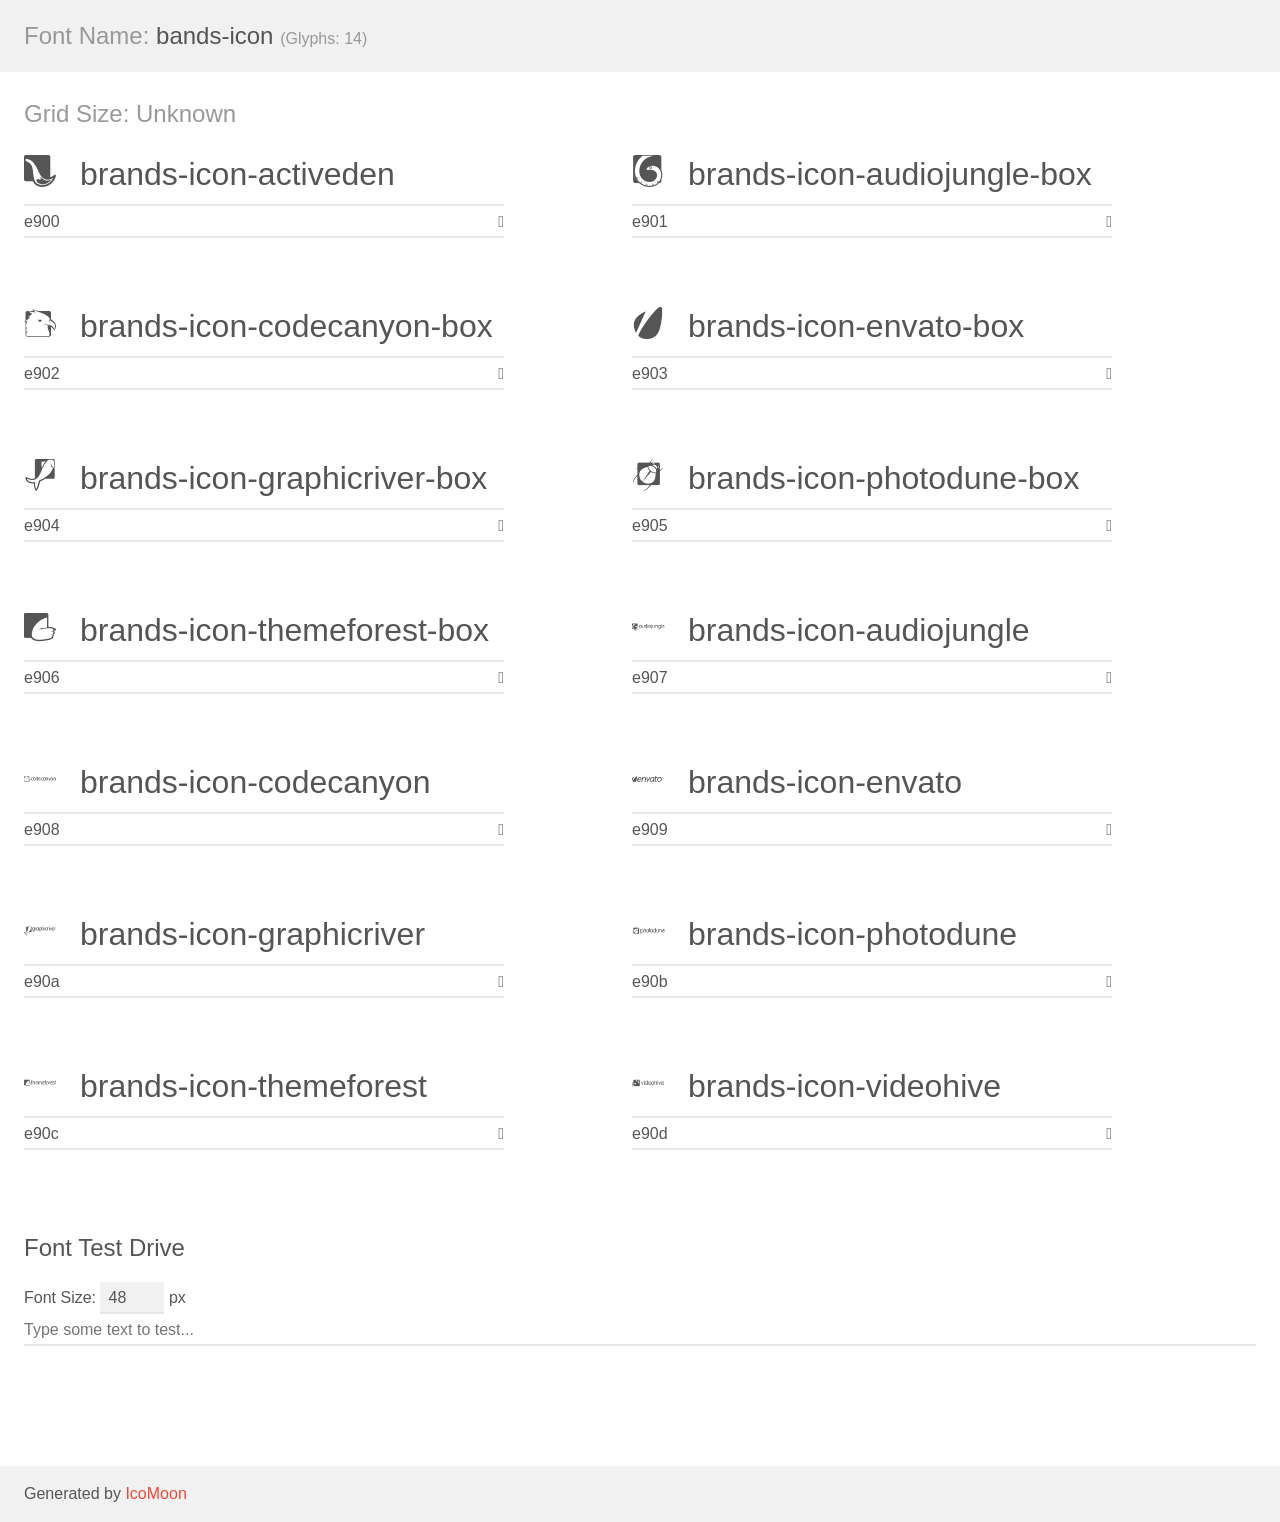
<file: plugins/bands-icon/demo.html>
<!doctype html>
<html>
<head>
    <meta charset="utf-8">
    <title>IcoMoon Demo</title>
    <meta name="description" content="An Icon Font Generated By IcoMoon.io">
    <meta name="viewport" content="width=device-width, initial-scale=1">
    <link rel="stylesheet" href="demo-files/demo.css">
    <link rel="stylesheet" href="style.css"></head>
<body>
    <div class="bgc1 clearfix">
        <h1 class="mhmm mvm"><span class="fgc1">Font Name:</span> bands-icon <small class="fgc1">(Glyphs:&nbsp;14)</small></h1>
    </div>
    <div class="clearfix mhl ptl">
        <h1 class="mvm mtn fgc1">Grid Size: Unknown</h1>
        <div class="glyph fs1">
            <div class="clearfix bshadow0 pbs">
                <span class="brands-icon-activeden">
                
                </span>
                <span class="mls"> brands-icon-activeden</span>
            </div>
            <fieldset class="fs0 size1of1 clearfix hidden-false">
                <input type="text" readonly value="e900" class="unit size1of2" />
                <input type="text" maxlength="1" readonly value="&#xe900;" class="unitRight size1of2 talign-right" />
            </fieldset>
            <div class="fs0 bshadow0 clearfix hidden-true">
                <span class="unit pvs fgc1">liga: </span>
                <input type="text" readonly value="" class="liga unitRight" />
            </div>
        </div>
        <div class="glyph fs1">
            <div class="clearfix bshadow0 pbs">
                <span class="brands-icon-audiojungle-box">
                
                </span>
                <span class="mls"> brands-icon-audiojungle-box</span>
            </div>
            <fieldset class="fs0 size1of1 clearfix hidden-false">
                <input type="text" readonly value="e901" class="unit size1of2" />
                <input type="text" maxlength="1" readonly value="&#xe901;" class="unitRight size1of2 talign-right" />
            </fieldset>
            <div class="fs0 bshadow0 clearfix hidden-true">
                <span class="unit pvs fgc1">liga: </span>
                <input type="text" readonly value="" class="liga unitRight" />
            </div>
        </div>
        <div class="glyph fs1">
            <div class="clearfix bshadow0 pbs">
                <span class="brands-icon-codecanyon-box">
                
                </span>
                <span class="mls"> brands-icon-codecanyon-box</span>
            </div>
            <fieldset class="fs0 size1of1 clearfix hidden-false">
                <input type="text" readonly value="e902" class="unit size1of2" />
                <input type="text" maxlength="1" readonly value="&#xe902;" class="unitRight size1of2 talign-right" />
            </fieldset>
            <div class="fs0 bshadow0 clearfix hidden-true">
                <span class="unit pvs fgc1">liga: </span>
                <input type="text" readonly value="" class="liga unitRight" />
            </div>
        </div>
        <div class="glyph fs1">
            <div class="clearfix bshadow0 pbs">
                <span class="brands-icon-envato-box">
                
                </span>
                <span class="mls"> brands-icon-envato-box</span>
            </div>
            <fieldset class="fs0 size1of1 clearfix hidden-false">
                <input type="text" readonly value="e903" class="unit size1of2" />
                <input type="text" maxlength="1" readonly value="&#xe903;" class="unitRight size1of2 talign-right" />
            </fieldset>
            <div class="fs0 bshadow0 clearfix hidden-true">
                <span class="unit pvs fgc1">liga: </span>
                <input type="text" readonly value="" class="liga unitRight" />
            </div>
        </div>
        <div class="glyph fs1">
            <div class="clearfix bshadow0 pbs">
                <span class="brands-icon-graphicriver-box">
                
                </span>
                <span class="mls"> brands-icon-graphicriver-box</span>
            </div>
            <fieldset class="fs0 size1of1 clearfix hidden-false">
                <input type="text" readonly value="e904" class="unit size1of2" />
                <input type="text" maxlength="1" readonly value="&#xe904;" class="unitRight size1of2 talign-right" />
            </fieldset>
            <div class="fs0 bshadow0 clearfix hidden-true">
                <span class="unit pvs fgc1">liga: </span>
                <input type="text" readonly value="" class="liga unitRight" />
            </div>
        </div>
        <div class="glyph fs1">
            <div class="clearfix bshadow0 pbs">
                <span class="brands-icon-photodune-box">
                
                </span>
                <span class="mls"> brands-icon-photodune-box</span>
            </div>
            <fieldset class="fs0 size1of1 clearfix hidden-false">
                <input type="text" readonly value="e905" class="unit size1of2" />
                <input type="text" maxlength="1" readonly value="&#xe905;" class="unitRight size1of2 talign-right" />
            </fieldset>
            <div class="fs0 bshadow0 clearfix hidden-true">
                <span class="unit pvs fgc1">liga: </span>
                <input type="text" readonly value="" class="liga unitRight" />
            </div>
        </div>
        <div class="glyph fs1">
            <div class="clearfix bshadow0 pbs">
                <span class="brands-icon-themeforest-box">
                
                </span>
                <span class="mls"> brands-icon-themeforest-box</span>
            </div>
            <fieldset class="fs0 size1of1 clearfix hidden-false">
                <input type="text" readonly value="e906" class="unit size1of2" />
                <input type="text" maxlength="1" readonly value="&#xe906;" class="unitRight size1of2 talign-right" />
            </fieldset>
            <div class="fs0 bshadow0 clearfix hidden-true">
                <span class="unit pvs fgc1">liga: </span>
                <input type="text" readonly value="" class="liga unitRight" />
            </div>
        </div>
        <div class="glyph fs1">
            <div class="clearfix bshadow0 pbs">
                <span class="brands-icon-audiojungle">
                
                </span>
                <span class="mls"> brands-icon-audiojungle</span>
            </div>
            <fieldset class="fs0 size1of1 clearfix hidden-false">
                <input type="text" readonly value="e907" class="unit size1of2" />
                <input type="text" maxlength="1" readonly value="&#xe907;" class="unitRight size1of2 talign-right" />
            </fieldset>
            <div class="fs0 bshadow0 clearfix hidden-true">
                <span class="unit pvs fgc1">liga: </span>
                <input type="text" readonly value="" class="liga unitRight" />
            </div>
        </div>
        <div class="glyph fs1">
            <div class="clearfix bshadow0 pbs">
                <span class="brands-icon-codecanyon">
                
                </span>
                <span class="mls"> brands-icon-codecanyon</span>
            </div>
            <fieldset class="fs0 size1of1 clearfix hidden-false">
                <input type="text" readonly value="e908" class="unit size1of2" />
                <input type="text" maxlength="1" readonly value="&#xe908;" class="unitRight size1of2 talign-right" />
            </fieldset>
            <div class="fs0 bshadow0 clearfix hidden-true">
                <span class="unit pvs fgc1">liga: </span>
                <input type="text" readonly value="" class="liga unitRight" />
            </div>
        </div>
        <div class="glyph fs1">
            <div class="clearfix bshadow0 pbs">
                <span class="brands-icon-envato">
                
                </span>
                <span class="mls"> brands-icon-envato</span>
            </div>
            <fieldset class="fs0 size1of1 clearfix hidden-false">
                <input type="text" readonly value="e909" class="unit size1of2" />
                <input type="text" maxlength="1" readonly value="&#xe909;" class="unitRight size1of2 talign-right" />
            </fieldset>
            <div class="fs0 bshadow0 clearfix hidden-true">
                <span class="unit pvs fgc1">liga: </span>
                <input type="text" readonly value="" class="liga unitRight" />
            </div>
        </div>
        <div class="glyph fs1">
            <div class="clearfix bshadow0 pbs">
                <span class="brands-icon-graphicriver">
                
                </span>
                <span class="mls"> brands-icon-graphicriver</span>
            </div>
            <fieldset class="fs0 size1of1 clearfix hidden-false">
                <input type="text" readonly value="e90a" class="unit size1of2" />
                <input type="text" maxlength="1" readonly value="&#xe90a;" class="unitRight size1of2 talign-right" />
            </fieldset>
            <div class="fs0 bshadow0 clearfix hidden-true">
                <span class="unit pvs fgc1">liga: </span>
                <input type="text" readonly value="" class="liga unitRight" />
            </div>
        </div>
        <div class="glyph fs1">
            <div class="clearfix bshadow0 pbs">
                <span class="brands-icon-photodune">
                
                </span>
                <span class="mls"> brands-icon-photodune</span>
            </div>
            <fieldset class="fs0 size1of1 clearfix hidden-false">
                <input type="text" readonly value="e90b" class="unit size1of2" />
                <input type="text" maxlength="1" readonly value="&#xe90b;" class="unitRight size1of2 talign-right" />
            </fieldset>
            <div class="fs0 bshadow0 clearfix hidden-true">
                <span class="unit pvs fgc1">liga: </span>
                <input type="text" readonly value="" class="liga unitRight" />
            </div>
        </div>
        <div class="glyph fs1">
            <div class="clearfix bshadow0 pbs">
                <span class="brands-icon-themeforest">
                
                </span>
                <span class="mls"> brands-icon-themeforest</span>
            </div>
            <fieldset class="fs0 size1of1 clearfix hidden-false">
                <input type="text" readonly value="e90c" class="unit size1of2" />
                <input type="text" maxlength="1" readonly value="&#xe90c;" class="unitRight size1of2 talign-right" />
            </fieldset>
            <div class="fs0 bshadow0 clearfix hidden-true">
                <span class="unit pvs fgc1">liga: </span>
                <input type="text" readonly value="" class="liga unitRight" />
            </div>
        </div>
        <div class="glyph fs1">
            <div class="clearfix bshadow0 pbs">
                <span class="brands-icon-videohive">
                
                </span>
                <span class="mls"> brands-icon-videohive</span>
            </div>
            <fieldset class="fs0 size1of1 clearfix hidden-false">
                <input type="text" readonly value="e90d" class="unit size1of2" />
                <input type="text" maxlength="1" readonly value="&#xe90d;" class="unitRight size1of2 talign-right" />
            </fieldset>
            <div class="fs0 bshadow0 clearfix hidden-true">
                <span class="unit pvs fgc1">liga: </span>
                <input type="text" readonly value="" class="liga unitRight" />
            </div>
        </div>
    </div>

    <!--[if gt IE 8]><!-->
    <div class="mhl clearfix mbl">
        <h1>Font Test Drive</h1>
        <label>
            Font Size: <input id="fontSize" type="number" class="textbox0 mbm"
            min="8" value="48" />
            px
        </label>
        <input id="testText" type="text" class="phl size1of1 mvl"
        placeholder="Type some text to test..." value=""/>
        <div id="testDrive" class="brands-icon-">&nbsp;
        </div>
    </div>
    <!--<![endif]-->
    <div class="bgc1 clearfix">
        <p class="mhl">Generated by <a href="https://icomoon.io/app">IcoMoon</a></p>
    </div>

    <script src="demo-files/demo.js"></script>
</body>
</html>
</file>
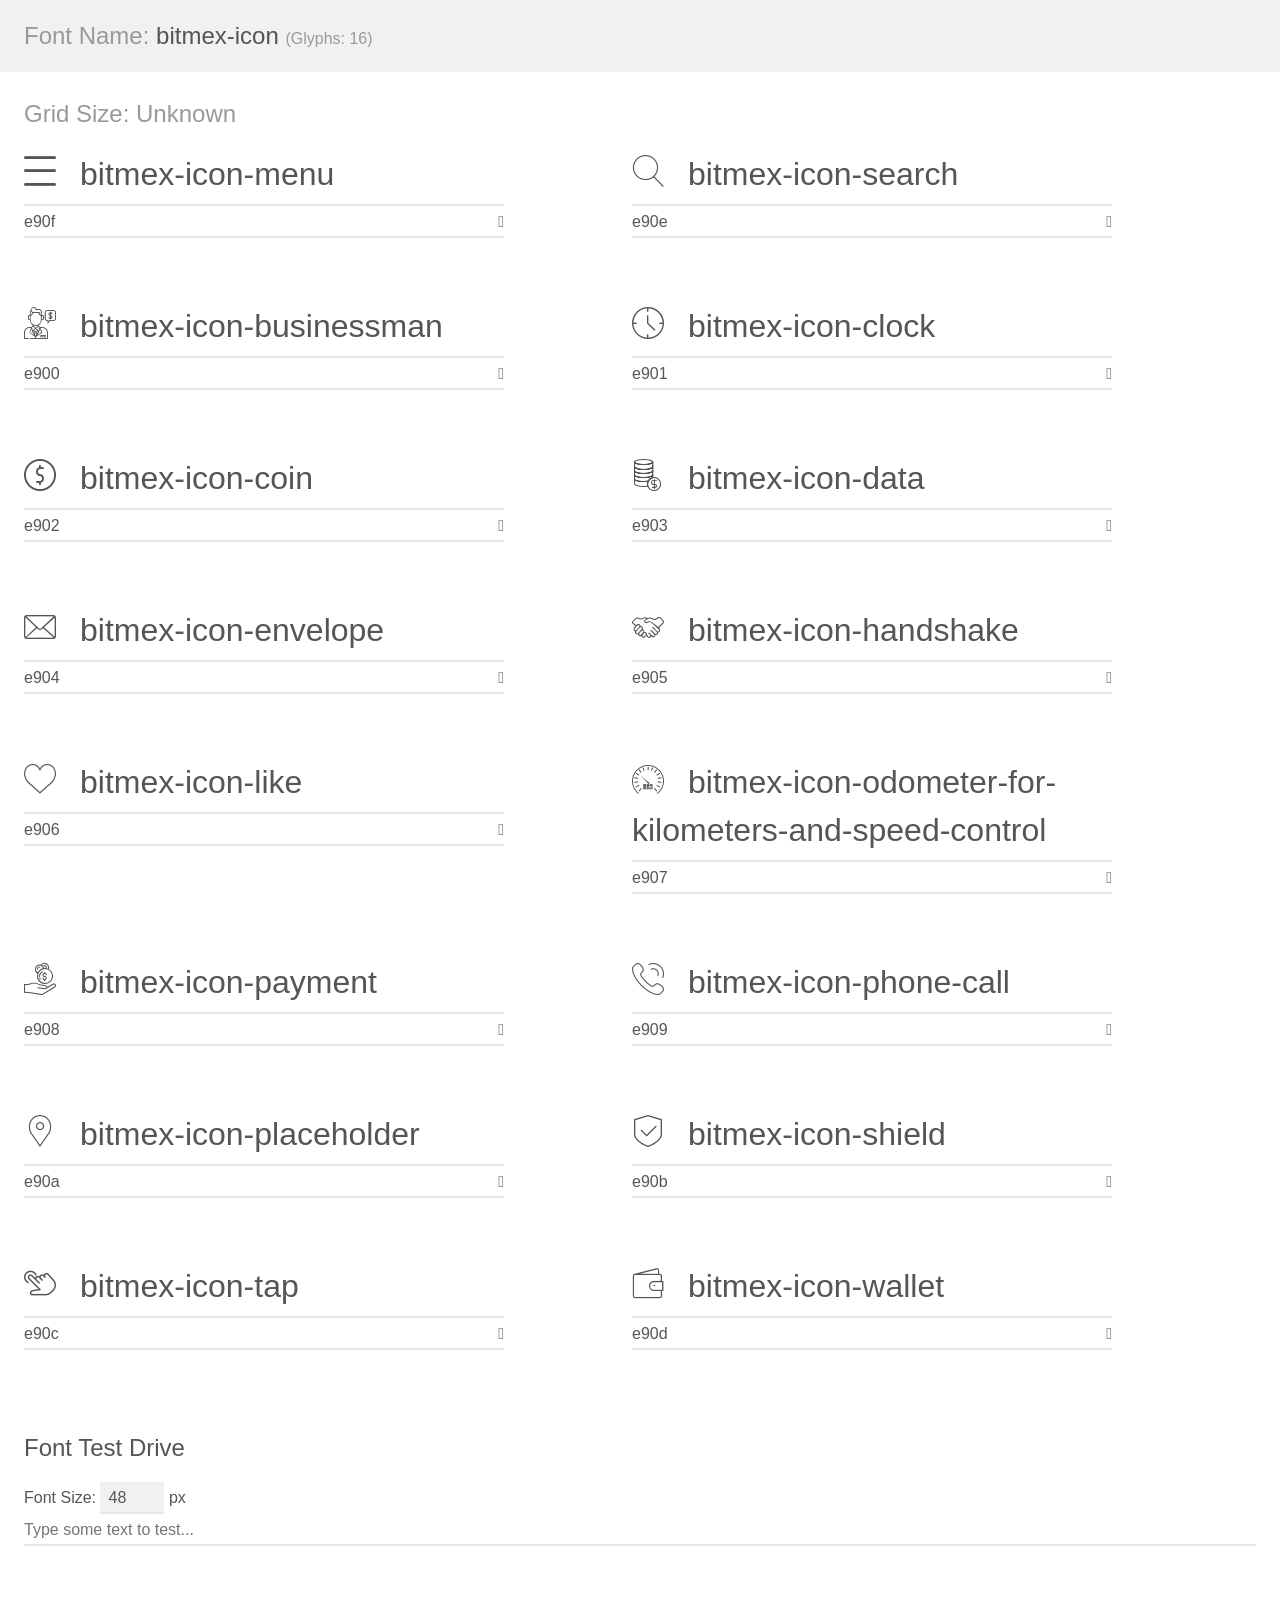
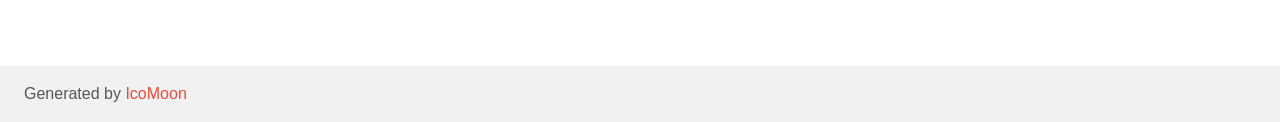
<file: plugins/bitmex-icons/demo.html>
<!doctype html>
<html>
<head>
    <meta charset="utf-8">
    <title>IcoMoon Demo</title>
    <meta name="description" content="An Icon Font Generated By IcoMoon.io">
    <meta name="viewport" content="width=device-width, initial-scale=1">
    <link rel="stylesheet" href="demo-files/demo.css">
    <link rel="stylesheet" href="style.css"></head>
<body>
    <div class="bgc1 clearfix">
        <h1 class="mhmm mvm"><span class="fgc1">Font Name:</span> bitmex-icon <small class="fgc1">(Glyphs:&nbsp;16)</small></h1>
    </div>
    <div class="clearfix mhl ptl">
        <h1 class="mvm mtn fgc1">Grid Size: Unknown</h1>
        <div class="glyph fs1">
            <div class="clearfix bshadow0 pbs">
                <span class="bitmex-icon-menu">
                
                </span>
                <span class="mls"> bitmex-icon-menu</span>
            </div>
            <fieldset class="fs0 size1of1 clearfix hidden-false">
                <input type="text" readonly value="e90f" class="unit size1of2" />
                <input type="text" maxlength="1" readonly value="&#xe90f;" class="unitRight size1of2 talign-right" />
            </fieldset>
            <div class="fs0 bshadow0 clearfix hidden-true">
                <span class="unit pvs fgc1">liga: </span>
                <input type="text" readonly value="" class="liga unitRight" />
            </div>
        </div>
        <div class="glyph fs1">
            <div class="clearfix bshadow0 pbs">
                <span class="bitmex-icon-search">
                
                </span>
                <span class="mls"> bitmex-icon-search</span>
            </div>
            <fieldset class="fs0 size1of1 clearfix hidden-false">
                <input type="text" readonly value="e90e" class="unit size1of2" />
                <input type="text" maxlength="1" readonly value="&#xe90e;" class="unitRight size1of2 talign-right" />
            </fieldset>
            <div class="fs0 bshadow0 clearfix hidden-true">
                <span class="unit pvs fgc1">liga: </span>
                <input type="text" readonly value="" class="liga unitRight" />
            </div>
        </div>
        <div class="glyph fs1">
            <div class="clearfix bshadow0 pbs">
                <span class="bitmex-icon-businessman">
                
                </span>
                <span class="mls"> bitmex-icon-businessman</span>
            </div>
            <fieldset class="fs0 size1of1 clearfix hidden-false">
                <input type="text" readonly value="e900" class="unit size1of2" />
                <input type="text" maxlength="1" readonly value="&#xe900;" class="unitRight size1of2 talign-right" />
            </fieldset>
            <div class="fs0 bshadow0 clearfix hidden-true">
                <span class="unit pvs fgc1">liga: </span>
                <input type="text" readonly value="" class="liga unitRight" />
            </div>
        </div>
        <div class="glyph fs1">
            <div class="clearfix bshadow0 pbs">
                <span class="bitmex-icon-clock">
                
                </span>
                <span class="mls"> bitmex-icon-clock</span>
            </div>
            <fieldset class="fs0 size1of1 clearfix hidden-false">
                <input type="text" readonly value="e901" class="unit size1of2" />
                <input type="text" maxlength="1" readonly value="&#xe901;" class="unitRight size1of2 talign-right" />
            </fieldset>
            <div class="fs0 bshadow0 clearfix hidden-true">
                <span class="unit pvs fgc1">liga: </span>
                <input type="text" readonly value="" class="liga unitRight" />
            </div>
        </div>
        <div class="glyph fs1">
            <div class="clearfix bshadow0 pbs">
                <span class="bitmex-icon-coin">
                
                </span>
                <span class="mls"> bitmex-icon-coin</span>
            </div>
            <fieldset class="fs0 size1of1 clearfix hidden-false">
                <input type="text" readonly value="e902" class="unit size1of2" />
                <input type="text" maxlength="1" readonly value="&#xe902;" class="unitRight size1of2 talign-right" />
            </fieldset>
            <div class="fs0 bshadow0 clearfix hidden-true">
                <span class="unit pvs fgc1">liga: </span>
                <input type="text" readonly value="" class="liga unitRight" />
            </div>
        </div>
        <div class="glyph fs1">
            <div class="clearfix bshadow0 pbs">
                <span class="bitmex-icon-data">
                
                </span>
                <span class="mls"> bitmex-icon-data</span>
            </div>
            <fieldset class="fs0 size1of1 clearfix hidden-false">
                <input type="text" readonly value="e903" class="unit size1of2" />
                <input type="text" maxlength="1" readonly value="&#xe903;" class="unitRight size1of2 talign-right" />
            </fieldset>
            <div class="fs0 bshadow0 clearfix hidden-true">
                <span class="unit pvs fgc1">liga: </span>
                <input type="text" readonly value="" class="liga unitRight" />
            </div>
        </div>
        <div class="glyph fs1">
            <div class="clearfix bshadow0 pbs">
                <span class="bitmex-icon-envelope">
                
                </span>
                <span class="mls"> bitmex-icon-envelope</span>
            </div>
            <fieldset class="fs0 size1of1 clearfix hidden-false">
                <input type="text" readonly value="e904" class="unit size1of2" />
                <input type="text" maxlength="1" readonly value="&#xe904;" class="unitRight size1of2 talign-right" />
            </fieldset>
            <div class="fs0 bshadow0 clearfix hidden-true">
                <span class="unit pvs fgc1">liga: </span>
                <input type="text" readonly value="" class="liga unitRight" />
            </div>
        </div>
        <div class="glyph fs1">
            <div class="clearfix bshadow0 pbs">
                <span class="bitmex-icon-handshake">
                
                </span>
                <span class="mls"> bitmex-icon-handshake</span>
            </div>
            <fieldset class="fs0 size1of1 clearfix hidden-false">
                <input type="text" readonly value="e905" class="unit size1of2" />
                <input type="text" maxlength="1" readonly value="&#xe905;" class="unitRight size1of2 talign-right" />
            </fieldset>
            <div class="fs0 bshadow0 clearfix hidden-true">
                <span class="unit pvs fgc1">liga: </span>
                <input type="text" readonly value="" class="liga unitRight" />
            </div>
        </div>
        <div class="glyph fs1">
            <div class="clearfix bshadow0 pbs">
                <span class="bitmex-icon-like">
                
                </span>
                <span class="mls"> bitmex-icon-like</span>
            </div>
            <fieldset class="fs0 size1of1 clearfix hidden-false">
                <input type="text" readonly value="e906" class="unit size1of2" />
                <input type="text" maxlength="1" readonly value="&#xe906;" class="unitRight size1of2 talign-right" />
            </fieldset>
            <div class="fs0 bshadow0 clearfix hidden-true">
                <span class="unit pvs fgc1">liga: </span>
                <input type="text" readonly value="" class="liga unitRight" />
            </div>
        </div>
        <div class="glyph fs1">
            <div class="clearfix bshadow0 pbs">
                <span class="bitmex-icon-odometer-for-kilometers-and-speed-control">
                
                </span>
                <span class="mls"> bitmex-icon-odometer-for-kilometers-and-speed-control</span>
            </div>
            <fieldset class="fs0 size1of1 clearfix hidden-false">
                <input type="text" readonly value="e907" class="unit size1of2" />
                <input type="text" maxlength="1" readonly value="&#xe907;" class="unitRight size1of2 talign-right" />
            </fieldset>
            <div class="fs0 bshadow0 clearfix hidden-true">
                <span class="unit pvs fgc1">liga: </span>
                <input type="text" readonly value="" class="liga unitRight" />
            </div>
        </div>
        <div class="glyph fs1">
            <div class="clearfix bshadow0 pbs">
                <span class="bitmex-icon-payment">
                
                </span>
                <span class="mls"> bitmex-icon-payment</span>
            </div>
            <fieldset class="fs0 size1of1 clearfix hidden-false">
                <input type="text" readonly value="e908" class="unit size1of2" />
                <input type="text" maxlength="1" readonly value="&#xe908;" class="unitRight size1of2 talign-right" />
            </fieldset>
            <div class="fs0 bshadow0 clearfix hidden-true">
                <span class="unit pvs fgc1">liga: </span>
                <input type="text" readonly value="" class="liga unitRight" />
            </div>
        </div>
        <div class="glyph fs1">
            <div class="clearfix bshadow0 pbs">
                <span class="bitmex-icon-phone-call">
                
                </span>
                <span class="mls"> bitmex-icon-phone-call</span>
            </div>
            <fieldset class="fs0 size1of1 clearfix hidden-false">
                <input type="text" readonly value="e909" class="unit size1of2" />
                <input type="text" maxlength="1" readonly value="&#xe909;" class="unitRight size1of2 talign-right" />
            </fieldset>
            <div class="fs0 bshadow0 clearfix hidden-true">
                <span class="unit pvs fgc1">liga: </span>
                <input type="text" readonly value="" class="liga unitRight" />
            </div>
        </div>
        <div class="glyph fs1">
            <div class="clearfix bshadow0 pbs">
                <span class="bitmex-icon-placeholder">
                
                </span>
                <span class="mls"> bitmex-icon-placeholder</span>
            </div>
            <fieldset class="fs0 size1of1 clearfix hidden-false">
                <input type="text" readonly value="e90a" class="unit size1of2" />
                <input type="text" maxlength="1" readonly value="&#xe90a;" class="unitRight size1of2 talign-right" />
            </fieldset>
            <div class="fs0 bshadow0 clearfix hidden-true">
                <span class="unit pvs fgc1">liga: </span>
                <input type="text" readonly value="" class="liga unitRight" />
            </div>
        </div>
        <div class="glyph fs1">
            <div class="clearfix bshadow0 pbs">
                <span class="bitmex-icon-shield">
                
                </span>
                <span class="mls"> bitmex-icon-shield</span>
            </div>
            <fieldset class="fs0 size1of1 clearfix hidden-false">
                <input type="text" readonly value="e90b" class="unit size1of2" />
                <input type="text" maxlength="1" readonly value="&#xe90b;" class="unitRight size1of2 talign-right" />
            </fieldset>
            <div class="fs0 bshadow0 clearfix hidden-true">
                <span class="unit pvs fgc1">liga: </span>
                <input type="text" readonly value="" class="liga unitRight" />
            </div>
        </div>
        <div class="glyph fs1">
            <div class="clearfix bshadow0 pbs">
                <span class="bitmex-icon-tap">
                
                </span>
                <span class="mls"> bitmex-icon-tap</span>
            </div>
            <fieldset class="fs0 size1of1 clearfix hidden-false">
                <input type="text" readonly value="e90c" class="unit size1of2" />
                <input type="text" maxlength="1" readonly value="&#xe90c;" class="unitRight size1of2 talign-right" />
            </fieldset>
            <div class="fs0 bshadow0 clearfix hidden-true">
                <span class="unit pvs fgc1">liga: </span>
                <input type="text" readonly value="" class="liga unitRight" />
            </div>
        </div>
        <div class="glyph fs1">
            <div class="clearfix bshadow0 pbs">
                <span class="bitmex-icon-wallet">
                
                </span>
                <span class="mls"> bitmex-icon-wallet</span>
            </div>
            <fieldset class="fs0 size1of1 clearfix hidden-false">
                <input type="text" readonly value="e90d" class="unit size1of2" />
                <input type="text" maxlength="1" readonly value="&#xe90d;" class="unitRight size1of2 talign-right" />
            </fieldset>
            <div class="fs0 bshadow0 clearfix hidden-true">
                <span class="unit pvs fgc1">liga: </span>
                <input type="text" readonly value="" class="liga unitRight" />
            </div>
        </div>
    </div>

    <!--[if gt IE 8]><!-->
    <div class="mhl clearfix mbl">
        <h1>Font Test Drive</h1>
        <label>
            Font Size: <input id="fontSize" type="number" class="textbox0 mbm"
            min="8" value="48" />
            px
        </label>
        <input id="testText" type="text" class="phl size1of1 mvl"
        placeholder="Type some text to test..." value=""/>
        <div id="testDrive" class="bitmex-icon-">&nbsp;
        </div>
    </div>
    <!--<![endif]-->
    <div class="bgc1 clearfix">
        <p class="mhl">Generated by <a href="https://icomoon.io/app">IcoMoon</a></p>
    </div>

    <script src="demo-files/demo.js"></script>
</body>
</html>
</file>
<file: plugins/bands-icon/demo-files/demo.css>
body {
  padding: 0;
  margin: 0;
  font-family: sans-serif;
  font-size: 1em;
  line-height: 1.5;
  color: #555;
  background: #fff;
}
h1 {
  font-size: 1.5em;
  font-weight: normal;
}
small {
  font-size: .66666667em;
}
a {
  color: #e74c3c;
  text-decoration: none;
}
a:hover, a:focus {
  box-shadow: 0 1px #e74c3c;
}
.bshadow0, input {
  box-shadow: inset 0 -2px #e7e7e7;
}
input:hover {
  box-shadow: inset 0 -2px #ccc;
}
input, fieldset {
  font-family: sans-serif;
  font-size: 1em;
  margin: 0;
  padding: 0;
  border: 0;
}
input {
  color: inherit;
  line-height: 1.5;
  height: 1.5em;
  padding: .25em 0;
}
input:focus {
  outline: none;
  box-shadow: inset 0 -2px #449fdb;
}
.glyph {
  font-size: 16px;
  width: 15em;
  padding-bottom: 1em;
  margin-right: 4em;
  margin-bottom: 1em;
  float: left;
  overflow: hidden;
}
.liga {
  width: 80%;
  width: calc(100% - 2.5em);
}
.talign-right {
  text-align: right;
}
.talign-center {
  text-align: center;
}
.bgc1 {
  background: #f1f1f1;
}
.fgc1 {
  color: #999;
}
.fgc0 {
  color: #000;
}
p {
  margin-top: 1em;
  margin-bottom: 1em;
}
.mvm {
  margin-top: .75em;
  margin-bottom: .75em;
}
.mtn {
  margin-top: 0;
}
.mtl, .mal {
  margin-top: 1.5em;
}
.mbl, .mal {
  margin-bottom: 1.5em;
}
.mal, .mhl {
  margin-left: 1.5em;
  margin-right: 1.5em;
}
.mhmm {
  margin-left: 1em;
  margin-right: 1em;
}
.mls {
  margin-left: .25em;
}
.ptl {
  padding-top: 1.5em;
}
.pbs, .pvs {
  padding-bottom: .25em;
}
.pvs, .pts {
  padding-top: .25em;
}
.unit {
  float: left;
}
.unitRight {
  float: right;
}
.size1of2 {
  width: 50%;
}
.size1of1 {
  width: 100%;
}
.clearfix:before, .clearfix:after {
  content: " ";
  display: table;
}
.clearfix:after {
  clear: both;
}
.hidden-true {
  display: none;
}
.textbox0 {
  width: 3em;
  background: #f1f1f1;
  padding: .25em .5em;
  line-height: 1.5;
  height: 1.5em;
}
#testDrive {
  display: block;
  padding-top: 24px;
  line-height: 1.5;
}
.fs0 {
  font-size: 16px;
}
.fs1 {
  font-size: 32px;
}
</file>
<file: plugins/bands-icon/style.css>
@font-face {
  font-family: 'bands-icon';
  src:  url('fonts/bands-icon.eot?292vk');
  src:  url('fonts/bands-icon.eot?292vk#iefix') format('embedded-opentype'),
    url('fonts/bands-icon.ttf?292vk') format('truetype'),
    url('fonts/bands-icon.woff?292vk') format('woff'),
    url('fonts/bands-icon.svg?292vk#bands-icon') format('svg');
  font-weight: normal;
  font-style: normal;
}

[class^="brands-icon-"], [class*=" brands-icon-"] {
  /* use !important to prevent issues with browser extensions that change fonts */
  font-family: 'bands-icon' !important;
  speak: none;
  font-style: normal;
  font-weight: normal;
  font-variant: normal;
  text-transform: none;
  line-height: 1;

  /* Better Font Rendering =========== */
  -webkit-font-smoothing: antialiased;
  -moz-osx-font-smoothing: grayscale;
}

.brands-icon-activeden:before {
  content: "\e900";
}
.brands-icon-audiojungle-box:before {
  content: "\e901";
}
.brands-icon-codecanyon-box:before {
  content: "\e902";
}
.brands-icon-envato-box:before {
  content: "\e903";
}
.brands-icon-graphicriver-box:before {
  content: "\e904";
}
.brands-icon-photodune-box:before {
  content: "\e905";
}
.brands-icon-themeforest-box:before {
  content: "\e906";
}
.brands-icon-audiojungle:before {
  content: "\e907";
}
.brands-icon-codecanyon:before {
  content: "\e908";
}
.brands-icon-envato:before {
  content: "\e909";
}
.brands-icon-graphicriver:before {
  content: "\e90a";
}
.brands-icon-photodune:before {
  content: "\e90b";
}
.brands-icon-themeforest:before {
  content: "\e90c";
}
.brands-icon-videohive:before {
  content: "\e90d";
}
</file>
<file: plugins/bitmex-icons/demo-files/demo.css>
body {
  padding: 0;
  margin: 0;
  font-family: sans-serif;
  font-size: 1em;
  line-height: 1.5;
  color: #555;
  background: #fff;
}
h1 {
  font-size: 1.5em;
  font-weight: normal;
}
small {
  font-size: .66666667em;
}
a {
  color: #e74c3c;
  text-decoration: none;
}
a:hover, a:focus {
  box-shadow: 0 1px #e74c3c;
}
.bshadow0, input {
  box-shadow: inset 0 -2px #e7e7e7;
}
input:hover {
  box-shadow: inset 0 -2px #ccc;
}
input, fieldset {
  font-family: sans-serif;
  font-size: 1em;
  margin: 0;
  padding: 0;
  border: 0;
}
input {
  color: inherit;
  line-height: 1.5;
  height: 1.5em;
  padding: .25em 0;
}
input:focus {
  outline: none;
  box-shadow: inset 0 -2px #449fdb;
}
.glyph {
  font-size: 16px;
  width: 15em;
  padding-bottom: 1em;
  margin-right: 4em;
  margin-bottom: 1em;
  float: left;
  overflow: hidden;
}
.liga {
  width: 80%;
  width: calc(100% - 2.5em);
}
.talign-right {
  text-align: right;
}
.talign-center {
  text-align: center;
}
.bgc1 {
  background: #f1f1f1;
}
.fgc1 {
  color: #999;
}
.fgc0 {
  color: #000;
}
p {
  margin-top: 1em;
  margin-bottom: 1em;
}
.mvm {
  margin-top: .75em;
  margin-bottom: .75em;
}
.mtn {
  margin-top: 0;
}
.mtl, .mal {
  margin-top: 1.5em;
}
.mbl, .mal {
  margin-bottom: 1.5em;
}
.mal, .mhl {
  margin-left: 1.5em;
  margin-right: 1.5em;
}
.mhmm {
  margin-left: 1em;
  margin-right: 1em;
}
.mls {
  margin-left: .25em;
}
.ptl {
  padding-top: 1.5em;
}
.pbs, .pvs {
  padding-bottom: .25em;
}
.pvs, .pts {
  padding-top: .25em;
}
.unit {
  float: left;
}
.unitRight {
  float: right;
}
.size1of2 {
  width: 50%;
}
.size1of1 {
  width: 100%;
}
.clearfix:before, .clearfix:after {
  content: " ";
  display: table;
}
.clearfix:after {
  clear: both;
}
.hidden-true {
  display: none;
}
.textbox0 {
  width: 3em;
  background: #f1f1f1;
  padding: .25em .5em;
  line-height: 1.5;
  height: 1.5em;
}
#testDrive {
  display: block;
  padding-top: 24px;
  line-height: 1.5;
}
.fs0 {
  font-size: 16px;
}
.fs1 {
  font-size: 32px;
}
</file>
<file: plugins/bitmex-icons/style.css>
@font-face {
  font-family: 'bitmex-icon';
  src:  url('fonts/bitmex-icon.eot?d5z47k');
  src:  url('fonts/bitmex-icon.eot?d5z47k#iefix') format('embedded-opentype'),
    url('fonts/bitmex-icon.ttf?d5z47k') format('truetype'),
    url('fonts/bitmex-icon.woff?d5z47k') format('woff'),
    url('fonts/bitmex-icon.svg?d5z47k#bitmex-icon') format('svg');
  font-weight: normal;
  font-style: normal;
}

[class^="bitmex-icon-"], [class*=" bitmex-icon-"] {
  /* use !important to prevent issues with browser extensions that change fonts */
  font-family: 'bitmex-icon' !important;
  speak: none;
  font-style: normal;
  font-weight: normal;
  font-variant: normal;
  text-transform: none;
  line-height: 1;

  /* Better Font Rendering =========== */
  -webkit-font-smoothing: antialiased;
  -moz-osx-font-smoothing: grayscale;
}

.bitmex-icon-menu:before {
  content: "\e90f";
}
.bitmex-icon-search:before {
  content: "\e90e";
}
.bitmex-icon-businessman:before {
  content: "\e900";
}
.bitmex-icon-clock:before {
  content: "\e901";
}
.bitmex-icon-coin:before {
  content: "\e902";
}
.bitmex-icon-data:before {
  content: "\e903";
}
.bitmex-icon-envelope:before {
  content: "\e904";
}
.bitmex-icon-handshake:before {
  content: "\e905";
}
.bitmex-icon-like:before {
  content: "\e906";
}
.bitmex-icon-odometer-for-kilometers-and-speed-control:before {
  content: "\e907";
}
.bitmex-icon-payment:before {
  content: "\e908";
}
.bitmex-icon-phone-call:before {
  content: "\e909";
}
.bitmex-icon-placeholder:before {
  content: "\e90a";
}
.bitmex-icon-shield:before {
  content: "\e90b";
}
.bitmex-icon-tap:before {
  content: "\e90c";
}
.bitmex-icon-wallet:before {
  content: "\e90d";
}
</file>
